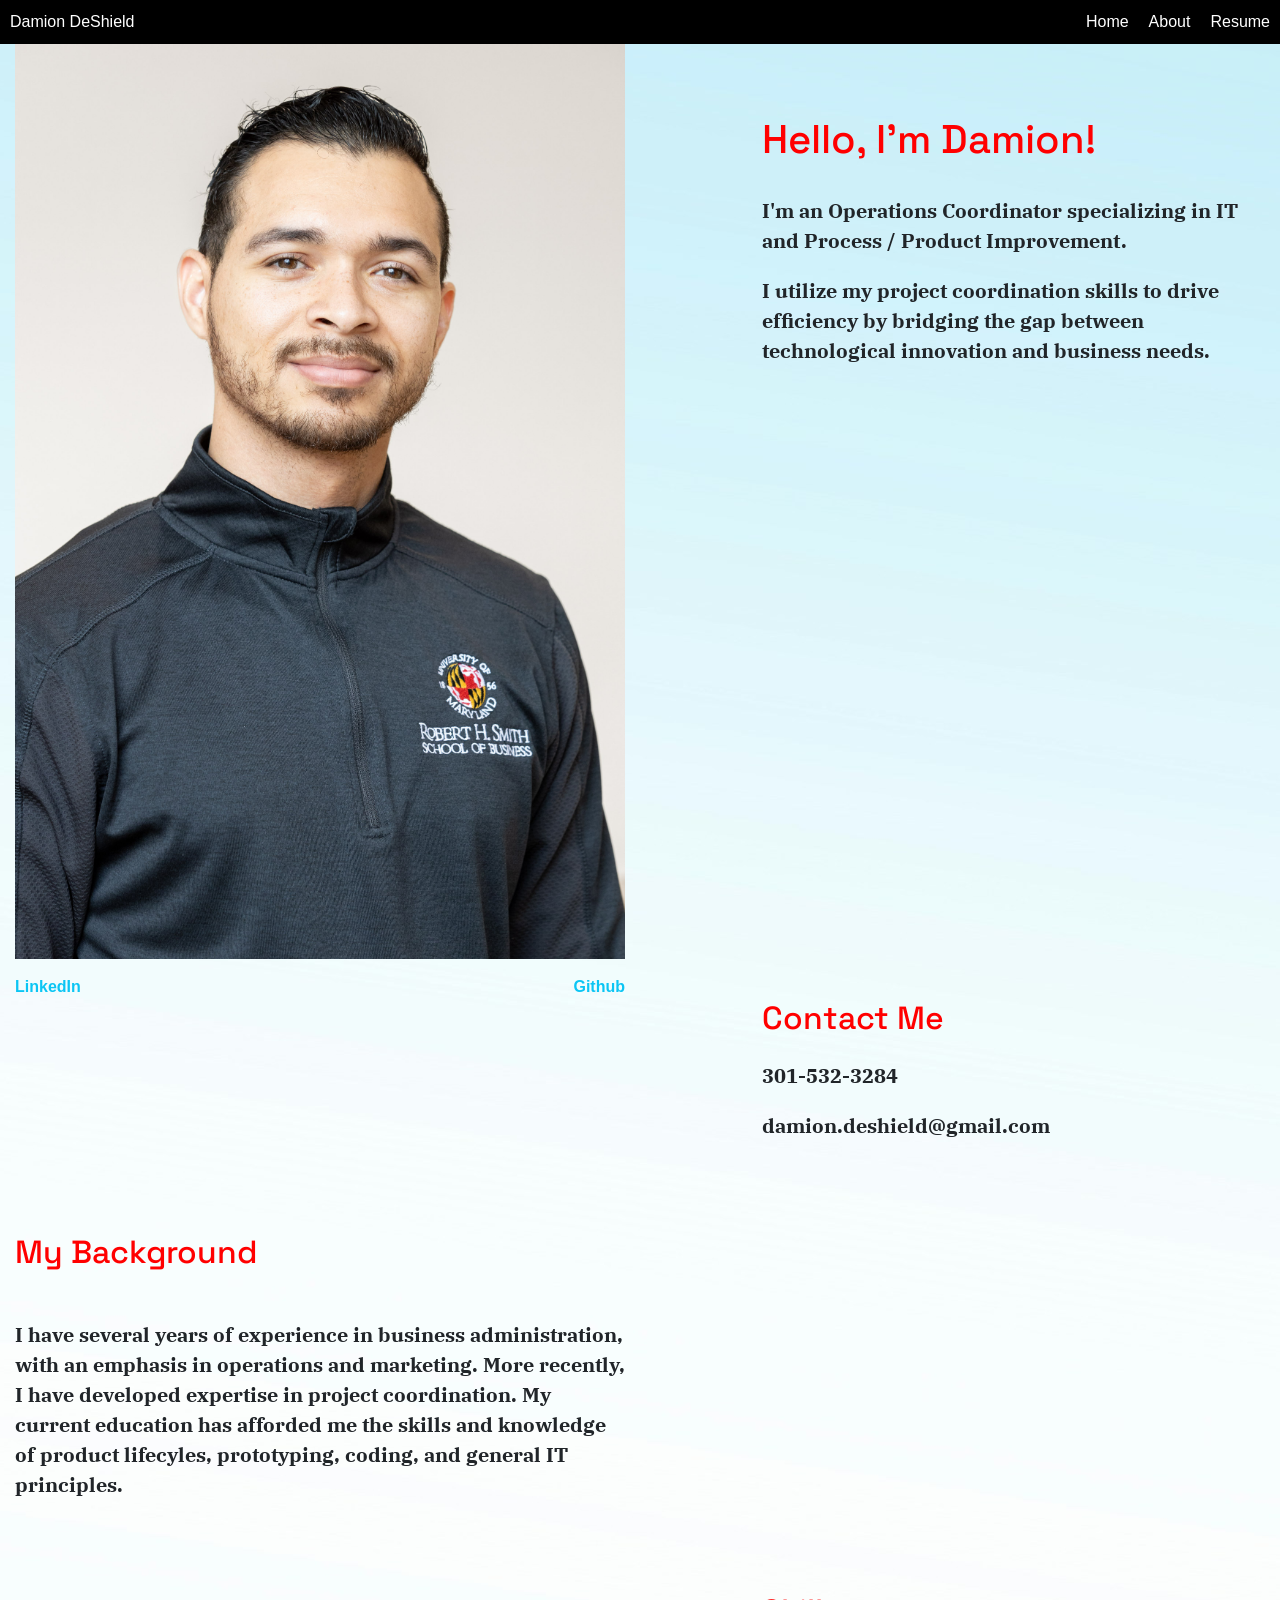
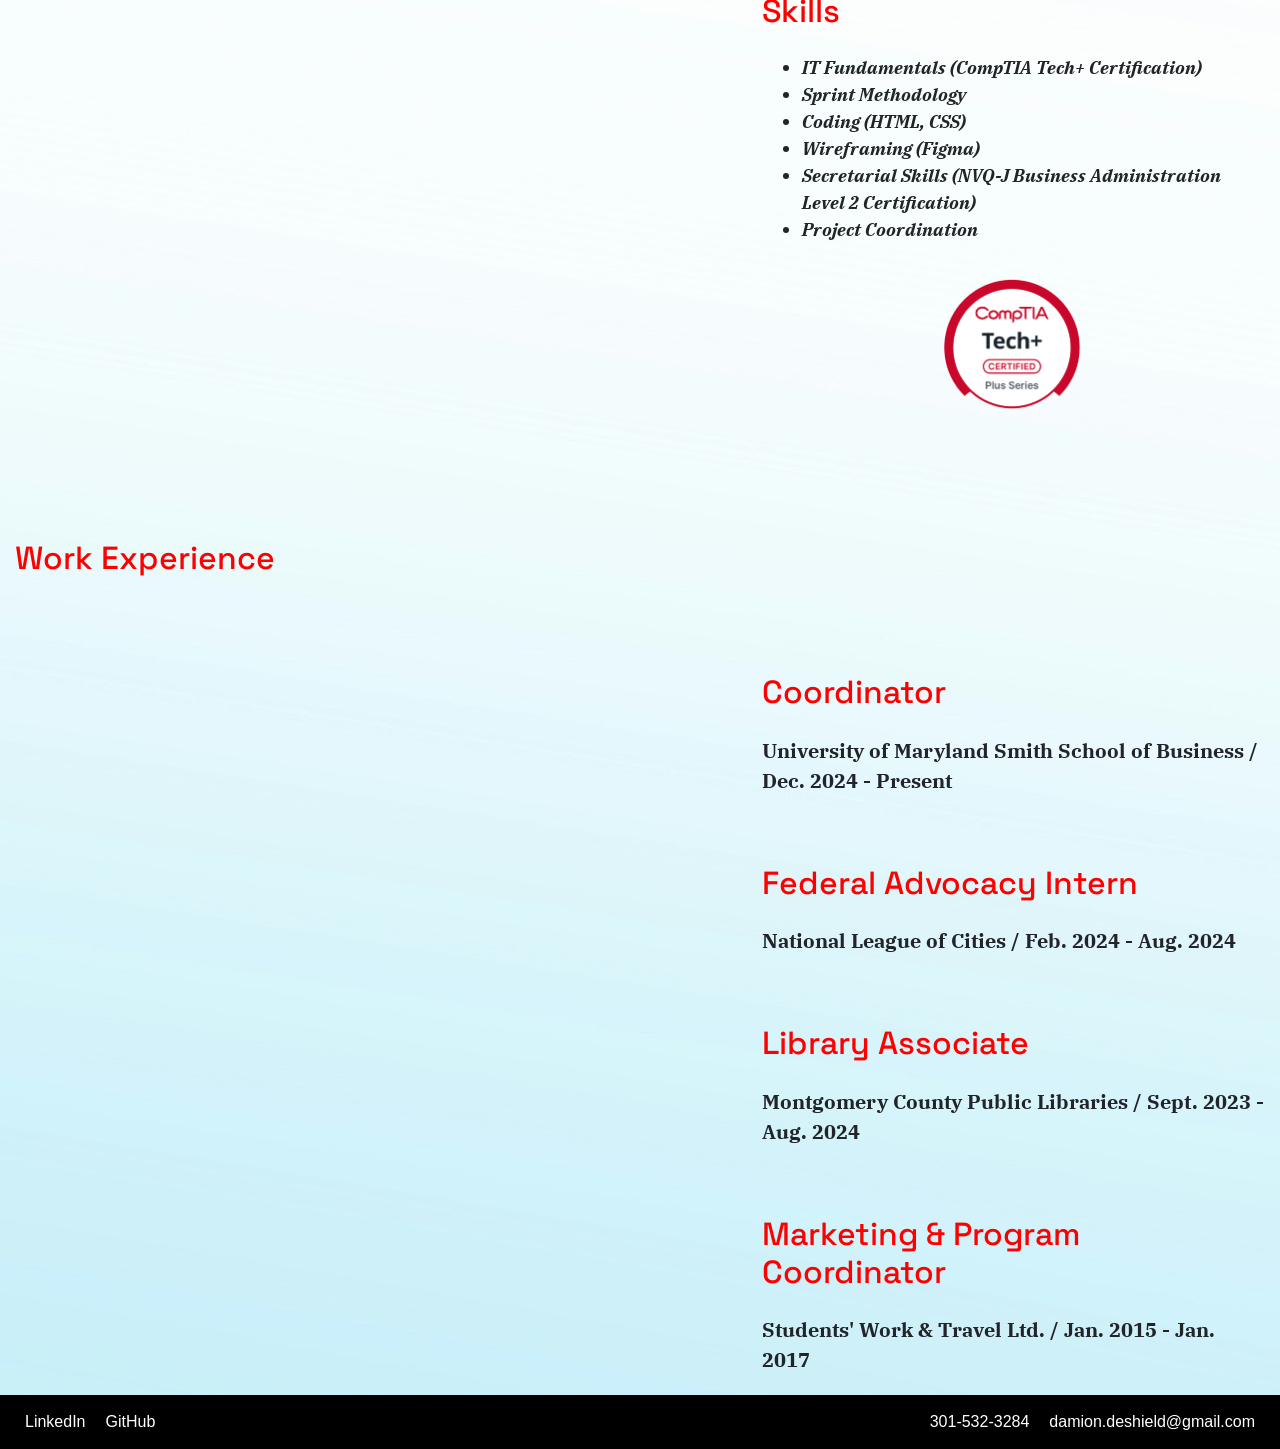
<file: damion-deshield-resume/index.html>
<!doctype html>
<html lang="en">
  <head>
    <!-- Required meta tags -->
    <meta charset="utf-8">
    <meta name="viewport" content="width=device-width, initial-scale=1, shrink-to-fit=no">

    <!-- Bootstrap CSS -->
    <link
      rel="stylesheet"
      href="https://cdn.jsdelivr.net/npm/bootstrap@4.1.3/dist/css/bootstrap.min.css"
      integrity="sha384-MCw98/SFnGE8fJT3GXwEOngsV7Zt27NXFoaoApmYm81iuXoPkFOJwJ8ERdknLPMO"
      crossorigin="anonymous"
    >

    <!-- Google Fonts -->
    <link rel="preconnect" href="https://fonts.googleapis.com">
    <link rel="preconnect" href="https://fonts.gstatic.com" crossorigin>
    <link
      href="https://fonts.googleapis.com/css2?family=IBM+Plex+Serif:wght@400;500;600;700&family=Space+Grotesk:wght@400;500;600;700&display=swap"
      rel="stylesheet"
    >

    <!-- Created CSS Stylesheet -->
    <link href="style.css" rel="stylesheet" type="text/css">
    <title>Damion DeShield Home</title>
  </head>

  <body>
    <!-- Masthead -->
    <nav>
      <a href="index.html" class="nametitle">Damion DeShield</a>
      <a href="index.html" class="navtitle">Home</a>
      <a href="about.html" class="navtitle">About</a>
      <a href="resume.html" class="navtitle">Resume</a>
    </nav>

    <!-- Headshot -->
    <div class="container-fluid">
      <div class="row">
        <div class="col-sm-6">
          <img src="DeShield_Damion-Headshot.jpg" alt="Damion DeShield" width="100%">
        </div>

        <!-- Intro, Position, & Value Proposition -->
        <div class="col-sm-5 offset-sm-1">
          <br><br><br>
          <h1 class="page-heading">Hello, I'm Damion!</h1>
          <br>
          <p class="home-and-about">I'm an Operations Coordinator specializing in IT and Process / Product Improvement.</p>
          <p class="home-and-about">I utilize my project coordination skills to drive efficiency by bridging the gap between technological innovation and business needs.</p>
        </div>
      </div>

      <!-- Social Links -->
      <div class="row mt-3">
        <div class="col-sm-6">
          <div class="d-flex justify-content-between">
            <a href="https://linkedin.com/in/damion-deshield-aa-political-science" target="_blank">LinkedIn</a>
            <a href="https://github.com/DeShield92" target="_blank">Github</a>
          </div>
        </div>
      </div>

      <!-- Contact Information -->
      <div class="row">
        <div class="col-sm-5 offset-sm-7">
          <h2 class="section-heading">Contact Me</h2>
          <p class="home-and-about">301-532-3284</p>
          <p class="home-and-about">damion.deshield@gmail.com</p>
        </div>
      </div>

      <!-- My Background -->
      <div class="row">
        <div class="col-sm-6">
          <br><br><br>
          <h2 class="section-heading">My Background</h2>
          <br>
          <p class="home-and-about">I have several years of experience in business administration, with an emphasis in operations and marketing. More recently, I have developed expertise in project coordination. My current education has afforded me the skills and knowledge of product lifecyles, prototyping, coding, and general IT principles.</p>
        </div>
      </div>
      <br><br><br>

      <!-- Skills -->
      <div class="row">
        <div class="col-sm-5 offset-sm-7">
          <h2 class="section-heading">Skills</h2>

          <ul id="skills">
            <li><em>IT Fundamentals (CompTIA Tech+ Certification)</em></li>
            <li><em>Sprint Methodology</em></li>
            <li><em>Coding (HTML, CSS)</em></li>
            <li><em>Wireframing (Figma)</em></li>
            <li><em>Secretarial Skills (NVQ-J Business Administration Level 2 Certification)</em></li>
            <li><em>Project Coordination</em></li>
          </ul>

          <!-- Certification Graphic -->
          <div class="row">
            <div class="col-8">
              <img
                src="CompTiaTech+.png"
                alt="CompTIA Tech+ certification"
                id="certification-image"
                class="img-fluid"
              >
            </div>
          </div>
        </div>
      </div>
      <br><br><br><br><br>

      <!-- Work Experience -->
      <div class="row">
        <div class="col-sm-6">
          <h2 class="section-heading">Work Experience</h2>
        </div>
      </div>

      <!-- Jobs & Roles -->
      <div class="row">
        <div class="col-sm-5 offset-sm-7">
          <br><br><br>
          <h2 class="section-heading">Coordinator</h2>
          <p class="home-and-about">University of Maryland Smith School of Business / Dec. 2024 - Present</p>
          <br><br>
          <h2 class="section-heading">Federal Advocacy Intern</h2>
          <p class="home-and-about">National League of Cities / Feb. 2024 - Aug. 2024</p>
          <br><br>
          <h2 class="section-heading">Library Associate</h2>
          <p class="home-and-about">Montgomery County Public Libraries / Sept. 2023 - Aug. 2024</p>
          <br><br>
          <h2 class="section-heading">Marketing &amp; Program Coordinator</h2>
          <p class="home-and-about">Students' Work &amp; Travel Ltd. / Jan. 2015 - Jan. 2017</p>
        </div>
      </div>
    </div>

    <!-- Footer -->
    <footer>
      <div class="footer-socials">
        <a href="https://linkedin.com/in/damion-deshield-aa-political-science" class="footermedia" target="_blank" rel="noopener noreferrer">
          LinkedIn
        </a>

        <a href="https://github.com/DeShield92" class="footermedia" target="_blank" rel="noopener noreferrer">
          GitHub
        </a>
      </div>

      <div class="footer-contact">
        <p class="footertitle">301-532-3284</p>
        <p class="footertitle">damion.deshield@gmail.com</p>
      </div>
    </footer>

    <!-- Optional JavaScript -->
    <!-- jQuery first, then Popper.js, then Bootstrap JS -->
    <script src="https://code.jquery.com/jquery-3.3.1.slim.min.js" integrity="sha384-q8i/X+965DzO0rT7abK41JStQIAqVgRVzpbzo5smXKp4YfRvH+8abtTE1Pi6jizo" crossorigin="anonymous"></script>
    <script src="https://cdn.jsdelivr.net/npm/popper.js@1.14.3/dist/umd/popper.min.js" integrity="sha384-ZMP7rVo3mIykV+2+9J3UJ46jBk0WLaUAdn689aCwoqbBJiSnjAK/l8WvCWPIPm49" crossorigin="anonymous"></script>
    <script src="https://cdn.jsdelivr.net/npm/bootstrap@4.1.3/dist/js/bootstrap.min.js" integrity="sha384-ChfqqxuZUCnJSK3+MXmPNIyE6ZbWh2IMqE241rYiqJxyMiZ6OW/JmZQ5stwEULTy" crossorigin="anonymous"></script>
  </body>
</html>
</file>
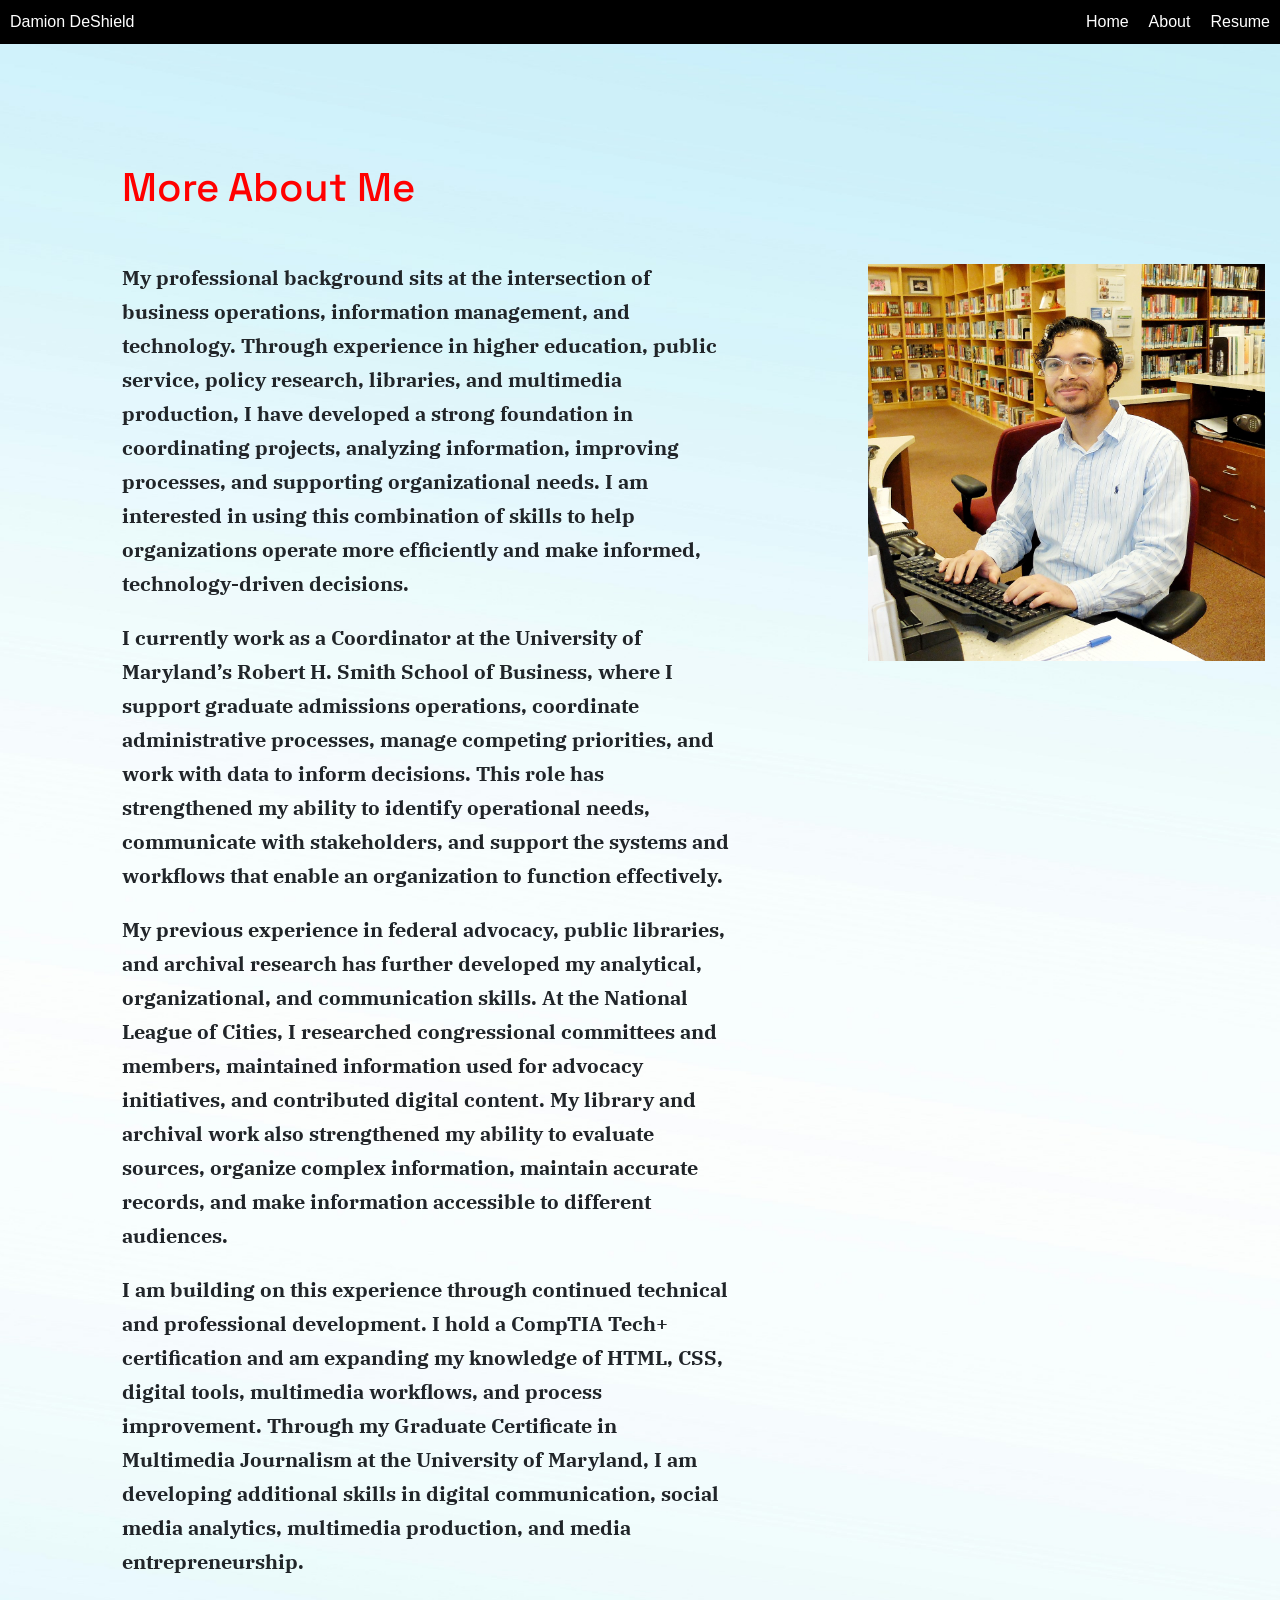
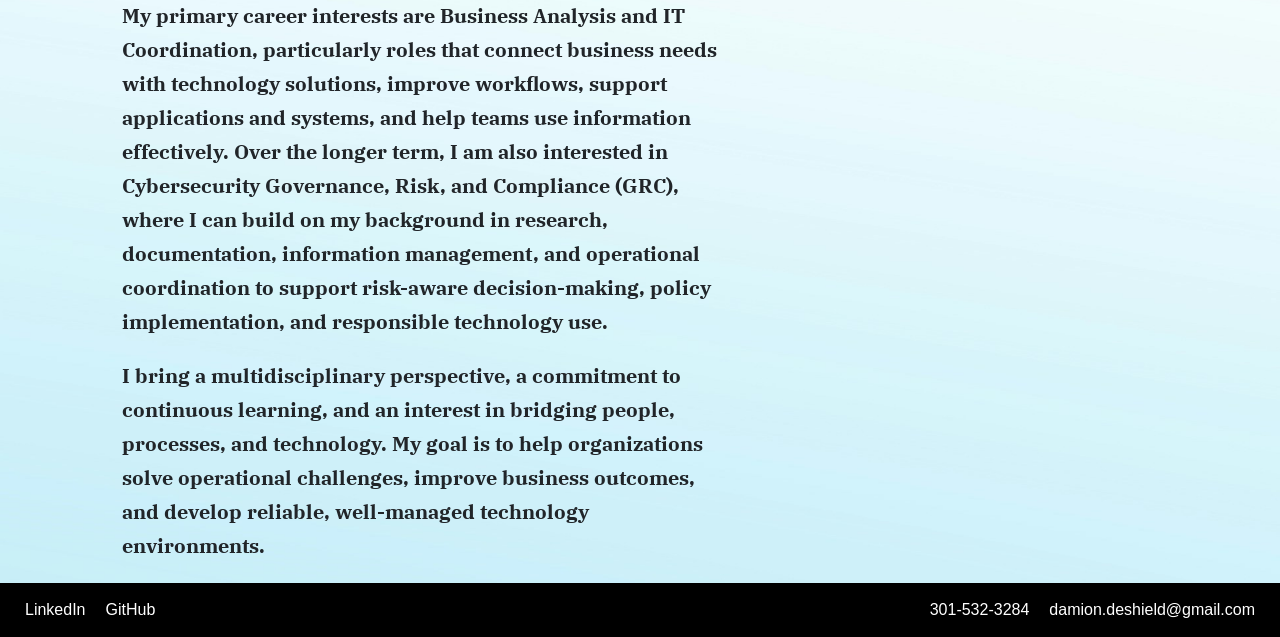
<file: damion-deshield-resume/about.html>
<!doctype html>
<html lang="en">
  <head>
    <!-- Required meta tags -->
    <meta charset="utf-8">
    <meta name="viewport" content="width=device-width, initial-scale=1, shrink-to-fit=no">

    <!-- Bootstrap CSS -->
    <link
      rel="stylesheet"
      href="https://cdn.jsdelivr.net/npm/bootstrap@4.1.3/dist/css/bootstrap.min.css"
      integrity="sha384-MCw98/SFnGE8fJT3GXwEOngsV7Zt27NXFoaoApmYm81iuXoPkFOJwJ8ERdknLPMO"
      crossorigin="anonymous"
    >

    <!-- Google Fonts -->
    <link rel="preconnect" href="https://fonts.googleapis.com">
    <link rel="preconnect" href="https://fonts.gstatic.com" crossorigin>
    <link
      href="https://fonts.googleapis.com/css2?family=IBM+Plex+Serif:wght@400;500;600;700&family=Space+Grotesk:wght@400;500;600;700&display=swap"
      rel="stylesheet"
    >

    <!-- Created CSS Stylesheet -->
    <link href="style.css" rel="stylesheet" type="text/css">
    <title>Damion DeShield - About</title>
  </head>

  <body>
    <!-- Masthead -->
    <nav>
      <a href="index.html" class="nametitle">Damion DeShield</a>
      <a href="index.html" class="navtitle">Home</a>
      <a href="about.html" class="navtitle">About</a>
      <a href="resume.html" class="navtitle">Resume</a>
    </nav>

    <!-- Page Heading -->
    <div class="container-fluid about-heading">
      <div class="row">
        <div class="col-sm-6 offset-sm-1">
          <h1 class="page-heading">More About Me</h1>
          <br>
          <p class="home-and-about">My professional background sits at the intersection of business operations, information management, and technology. Through experience in higher education, public service, policy research, libraries, and multimedia production, I have developed a strong foundation in coordinating projects, analyzing information, improving processes, and supporting organizational needs. I am interested in using this combination of skills to help organizations operate more efficiently and make informed, technology-driven decisions.</p>
          <p class="home-and-about">I currently work as a Coordinator at the University of Maryland’s Robert H. Smith School of Business, where I support graduate admissions operations, coordinate administrative processes, manage competing priorities, and work with data to inform decisions. This role has strengthened my ability to identify operational needs, communicate with stakeholders, and support the systems and workflows that enable an organization to function effectively.</p>
          <p class="home-and-about">My previous experience in federal advocacy, public libraries, and archival research has further developed my analytical, organizational, and communication skills. At the National League of Cities, I researched congressional committees and members, maintained information used for advocacy initiatives, and contributed digital content. My library and archival work also strengthened my ability to evaluate sources, organize complex information, maintain accurate records, and make information accessible to different audiences.</p>
          <p class="home-and-about">I am building on this experience through continued technical and professional development. I hold a CompTIA Tech+ certification and am expanding my knowledge of HTML, CSS, digital tools, multimedia workflows, and process improvement. Through my Graduate Certificate in Multimedia Journalism at the University of Maryland, I am developing additional skills in digital communication, social media analytics, multimedia production, and media entrepreneurship.</p>
          <p class="home-and-about">My primary career interests are Business Analysis and IT Coordination, particularly roles that connect business needs with technology solutions, improve workflows, support applications and systems, and help teams use information effectively. Over the longer term, I am also interested in Cybersecurity Governance, Risk, and Compliance (GRC), where I can build on my background in research, documentation, information management, and operational coordination to support risk-aware decision-making, policy implementation, and responsible technology use.</p>
          <p class="home-and-about">I bring a multidisciplinary perspective, a commitment to continuous learning, and an interest in bridging people, processes, and technology. My goal is to help organizations solve operational challenges, improve business outcomes, and develop reliable, well-managed technology environments.</p>
        </div>

        <!-- About Image -->
        <div class="col-sm-4 offset-sm-1 about-image">
          <img src="thumbnail_3CC Damion at desk.jpg" alt="Damion Working at Desk" class="img-fluid">
        </div>
      </div>
    </div>

    <!-- Footer -->
    <footer>
      <div class="footer-socials">
        <a href="https://linkedin.com/in/damion-deshield-aa-political-science" class="footermedia" target="_blank" rel="noopener noreferrer">
          LinkedIn
        </a>

        <a href="https://github.com/DeShield92" class="footermedia" target="_blank" rel="noopener noreferrer">
          GitHub
        </a>
      </div>

      <div class="footer-contact">
        <p class="footertitle">301-532-3284</p>
        <p class="footertitle">damion.deshield@gmail.com</p>
      </div>
    </footer>

    <!-- Optional JavaScript -->
    <!-- jQuery first, then Popper.js, then Bootstrap JS -->
    <script src="https://code.jquery.com/jquery-3.3.1.slim.min.js" integrity="sha384-q8i/X+965DzO0rT7abK41JStQIAqVgRVzpbzo5smXKp4YfRvH+8abtTE1Pi6jizo" crossorigin="anonymous"></script>
    <script src="https://cdn.jsdelivr.net/npm/popper.js@1.14.3/dist/umd/popper.min.js" integrity="sha384-ZMP7rVo3mIykV+2+9J3UJ46jBk0WLaUAdn689aCwoqbBJiSnjAK/l8WvCWPIPm49" crossorigin="anonymous"></script>
    <script src="https://cdn.jsdelivr.net/npm/bootstrap@4.1.3/dist/js/bootstrap.min.js" integrity="sha384-ChfqqxuZUCnJSK3+MXmPNIyE6ZbWh2IMqE241rYiqJxyMiZ6OW/JmZQ5stwEULTy" crossorigin="anonymous"></script>
  </body>
</html>
</file>
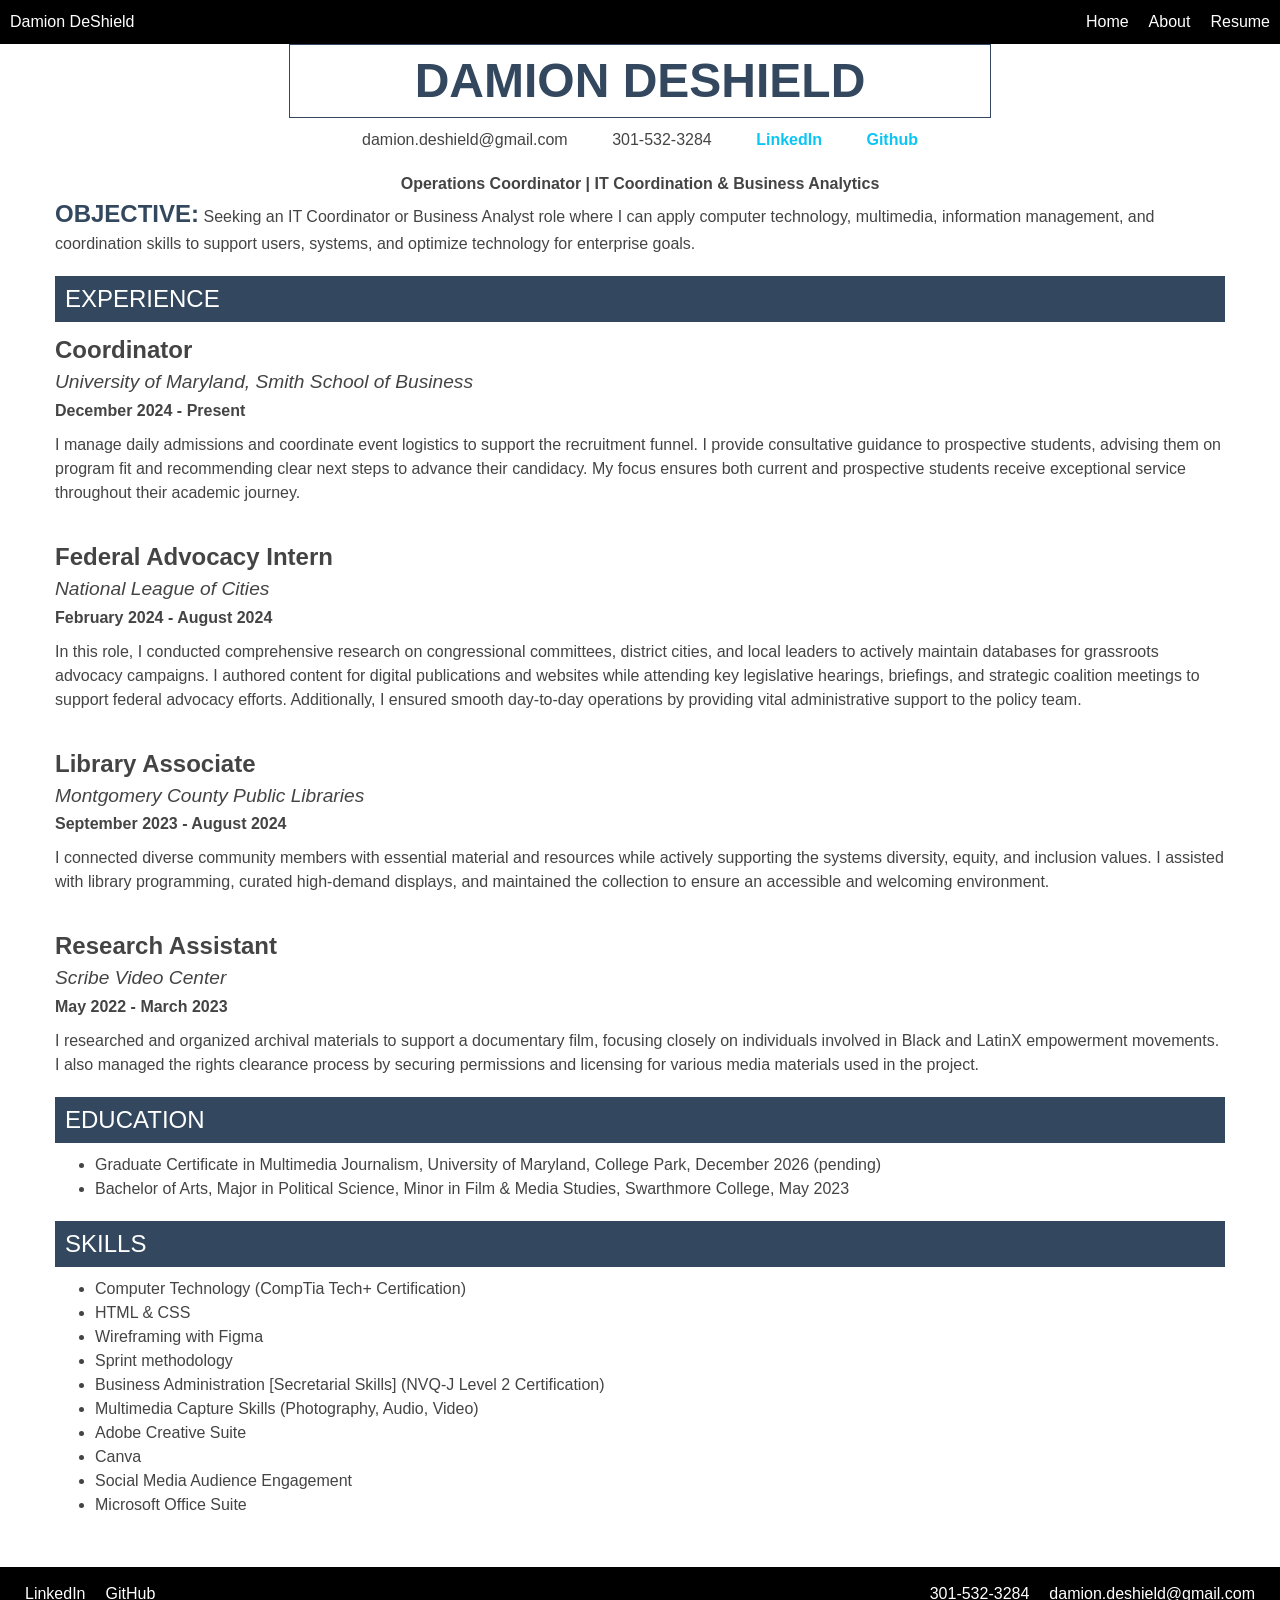
<file: damion-deshield-resume/resume.html>
<!DOCTYPE html>
<html lang="en">
  <head>
    <meta charset="UTF-8">
    <meta name="viewport" content="width=device-width, initial-scale=1.0">

    <!-- Bootstrap CSS -->
    <link
      rel="stylesheet"
      href="https://cdn.jsdelivr.net/npm/bootstrap@4.1.3/dist/css/bootstrap.min.css"
      integrity="sha384-MCw98/SFnGE8fJT3GXwEOngsV7Zt27NXFoaoApmYm81iuXoPkFOJwJ8ERdknLPMO"
      crossorigin="anonymous"
    >

    <!-- Google Fonts -->
    <link rel="preconnect" href="https://fonts.googleapis.com">
    <link rel="preconnect" href="https://fonts.gstatic.com" crossorigin>
    <link
      href="https://fonts.googleapis.com/css2?family=IBM+Plex+Serif:wght@400;500;600;700&family=Space+Grotesk:wght@400;500;600;700&display=swap"
      rel="stylesheet"
    >

    <title>Damion DeShield's Resume</title>

    <!-- Created CSS Stylesheet -->
    <link href="style.css" rel="stylesheet" type="text/css">
  </head>

  <body class="resume">
    <!-- I built this myself! -->
    <!-- Masthead -->
    <nav>
      <a href="index.html" class="nametitle">Damion DeShield</a>
      <a href="index.html" class="navtitle">Home</a>
      <a href="about.html" class="navtitle">About</a>
      <a href="resume.html" class="navtitle">Resume</a>
    </nav>

    <div class="container">
      <div>
        <div id="name">Damion DeShield</div>
      </div>

      <div>
        <ul class="menu">
          <li>damion.deshield@gmail.com</li>
          <li>301-532-3284</li>
          <li><a href="https://linkedin.com/in/damion-deshield-aa-political-science" target="_blank">LinkedIn</a></li>
          <li><a href="https://github.com/DeShield92" target="_blank">Github</a></li>
        </ul>
      </div>

      <div>
        <div id="title">Operations Coordinator | IT Coordination &amp; Business Analytics</div>
      </div>

      <p>
        <strong>Objective:</strong> Seeking an IT Coordinator or Business Analyst role where I can apply computer technology, multimedia, information management, and coordination skills to support users, systems, and optimize technology for enterprise goals.
      </p>

      <div class="sectionheader">Experience</div>

      <div class="jobtitle">Coordinator</div>
      <div class="organization">University of Maryland, Smith School of Business</div>
      <div class="date">December 2024 - Present</div>
      <p class="description">I manage daily admissions and coordinate event logistics to support the recruitment funnel. I provide consultative guidance to prospective students, advising them on program fit and recommending clear next steps to advance their candidacy. My focus ensures both current and prospective students receive exceptional service throughout their academic journey.</p>
      <br>

      <div class="jobtitle">Federal Advocacy Intern</div>
      <div class="organization">National League of Cities</div>
      <div class="date">February 2024 - August 2024</div>
      <p class="description">In this role, I conducted comprehensive research on congressional committees, district cities, and local leaders to actively maintain databases for grassroots advocacy campaigns. I authored content for digital publications and websites while attending key legislative hearings, briefings, and strategic coalition meetings to support federal advocacy efforts. Additionally, I ensured smooth day-to-day operations by providing vital administrative support to the policy team.</p>
      <br>

      <div class="jobtitle">Library Associate</div>
      <div class="organization">Montgomery County Public Libraries</div>
      <div class="date">September 2023 - August 2024</div>
      <p class="description">I connected diverse community members with essential material and resources while actively supporting the systems diversity, equity, and inclusion values. I assisted with library programming, curated high-demand displays, and maintained the collection to ensure an accessible and welcoming environment.</p>
      <br>

      <div class="jobtitle">Research Assistant</div>
      <div class="organization">Scribe Video Center</div>
      <div class="date">May 2022 - March 2023</div>
      <p class="description">I researched and organized archival materials to support a documentary film, focusing closely on individuals involved in Black and LatinX empowerment movements. I also managed the rights clearance process by securing permissions and licensing for various media materials used in the project.</p>

      <div>
        <div class="sectionheader">Education</div>
        <ul id="degrees">
          <li>Graduate Certificate in Multimedia Journalism, University of Maryland, College Park, December 2026 (pending)</li>
          <li>Bachelor of Arts, Major in Political Science, Minor in Film &amp; Media Studies, Swarthmore College, May 2023</li>
        </ul>
      </div>

      <div>
        <div class="sectionheader">Skills</div>
        <ul id="do">
          <li>Computer Technology (CompTia Tech+ Certification)</li>
          <li>HTML &amp; CSS</li>
          <li>Wireframing with Figma</li>
          <li>Sprint methodology</li>
          <li>Business Administration [Secretarial Skills] (NVQ-J Level 2 Certification)</li>
          <li>Multimedia Capture Skills (Photography, Audio, Video)</li>
          <li>Adobe Creative Suite</li>
          <li>Canva</li>
          <li>Social Media Audience Engagement</li>
          <li>Microsoft Office Suite</li>
        </ul>
      </div>
    </div>

    <!-- Footer -->
    <footer>
      <div class="footer-socials">
        <a href="https://linkedin.com/in/damion-deshield-aa-political-science" class="footermedia" target="_blank" rel="noopener noreferrer">
          LinkedIn
        </a>

        <a href="https://github.com/DeShield92" class="footermedia" target="_blank" rel="noopener noreferrer">
          GitHub
        </a>
      </div>

      <div class="footer-contact">
        <p class="footertitle">301-532-3284</p>
        <p class="footertitle">damion.deshield@gmail.com</p>
      </div>
    </footer>

    <!-- Optional JavaScript -->
    <!-- jQuery first, then Popper.js, then Bootstrap JS -->
    <script src="https://code.jquery.com/jquery-3.3.1.slim.min.js" integrity="sha384-q8i/X+965DzO0rT7abK41JStQIAqVgRVzpbzo5smXKp4YfRvH+8abtTE1Pi6jizo" crossorigin="anonymous"></script>
    <script src="https://cdn.jsdelivr.net/npm/popper.js@1.14.3/dist/umd/popper.min.js" integrity="sha384-ZMP7rVo3mIykV+2+9J3UJ46jBk0WLaUAdn689aCwoqbBJiSnjAK/l8WvCWPIPm49" crossorigin="anonymous"></script>
    <script src="https://cdn.jsdelivr.net/npm/bootstrap@4.1.3/dist/js/bootstrap.min.js" integrity="sha384-ChfqqxuZUCnJSK3+MXmPNIyE6ZbWh2IMqE241rYiqJxyMiZ6OW/JmZQ5stwEULTy" crossorigin="anonymous"></script>
  </body>
</html>
</file>
<file: damion-deshield-resume/style.css>
/* styles for my resume */

.resume {
  font-family: Arial, sans-serif;
  background-image: none;
  color: #444;
  font-size: 1rem;
}

/* banner name at top */
#name {
  font-size: 3em;
  color: #33485e;
  text-transform: uppercase;
  text-align: center;
  font-weight: 700;
  border: 1px solid #33485e;
  width: 60%;
  min-width: 300px;
  margin: 0 auto;
}

/* role above photo */
strong {
  text-transform: uppercase;
  font-size: 1.5em;
  color: #33485e;
}

/* resume section titles */
.sectionheader {
  font-size: 1.5em;
  text-transform: uppercase;
  background-color: #33485e;
  color: #fff;
  font-weight: 400;
  margin: 20px 0 10px;
  padding: 5px 0 5px 10px;
  width: 100%;
  min-width: 300px;
}

/* job position at organization */
.jobtitle {
  font-weight: 600;
  font-size: 1.5em;
}

/* name of organization */
.organization {
  font-weight: 400;
  font-size: 1.2em;
  font-style: italic;
}

/* date range for job */
.date {
  font-weight: 700;
  font-size: 1em;
  margin: 2px 0 0;
}

/* unordered list points */
li {
  font-size: 1em;
}

.container {
  width: 100%;
  max-width: 1200px;
  padding-bottom: 50px;
  margin: 0 auto;
}

.description {
  margin: 10px 0;
  font-weight: normal;
}

ul.menu {
  margin: 10px 0 20px;
  padding: 0;
  text-align: center;
}

.menu li {
  display: inline;
  padding: 0 20px;
}

#degrees {
  margin: 5px 0 0;
}

#do {
  margin: 5px 0 0;
}

#title {
  font-weight: 600;
  text-align: center;
  margin: 20px 0 0;
}

#headshot {
  width: 150px;
  height: 150px;
  object-fit: cover;
  border-radius: 50%;
  border: 5px solid #33485e;
}

#headshot-container {
  text-align: center;
}

/* Unvisited link */
a:link {
  font-weight: 600;
  color: #0bc5f4;
}

/* Visited link */
a:visited {
  color: #6e38c7;
}

/* Mouse over link */
a:hover {
  color: #33485e;
}

/* Non-Resume Pages */

/* Heading for non-resume pages */
h1.page-heading {
  font-family: "Space Grotesk", sans-serif;
  color: #ff0000;
  font-size: 2.5rem;
}

/* Subheading for non-resume pages */
h2.section-heading {
  font-family: "Space Grotesk", sans-serif;
  color: #ff0000;
  font-size: 2rem;
}

/* Paragraphs for home and about pages */
p.home-and-about {
  font-family: "IBM Plex Serif", serif;
  font-weight: bold;
  font-size: 20px;
  margin-bottom: 1.25rem;
}

/* Section headings for home and about pages */
.section-heading {
  margin-bottom: 24px;
}

/* List of skills for home page */
ul#skills {
  font-family: "IBM Plex Serif", serif;
  font-weight: bold;
  font-size: 18px;
}

/* Certification image for home page */
#certification-image {
  display: block;
  width: 150px;
  max-width: 100%;
  height: auto;
  margin: 10px 0 0 auto;
}

/* Navigation bar for all pages */
nav {
  display: flex;
  gap: 20px;
  justify-content: flex-end;
  background-color: #000;
  text-align: center;
  padding: 10px;
}

/* Navigation links for all pages */
a.navtitle {
  font-size: 1rem;
  color: #fff;
  font-family: "Arial", sans-serif;
  font-weight: 500;
  text-decoration: none;
}

/* Name title link for all pages */
a.nametitle {
  font-size: 1rem;
  color: #fff;
  font-family: "Arial", sans-serif;
  font-weight: 500;
  text-decoration: none;
  margin-right: auto;
}

/* Footer for all pages */
footer {
  display: flex;
  justify-content: space-between;
  align-items: center;
  background-color: #000;
  padding: 15px 25px;
}

/* Footer socials and contact sections */
.footer-socials,
.footer-contact {
  display: flex;
  align-items: center;
  gap: 20px;
}

/* Footer socials section */
.footer-socials {
  justify-content: flex-start;
}

/* Footer contact section */
.footer-contact {
  justify-content: flex-end;
}

/* Footer text and social media links */
p.footertitle,
a.footermedia {
  font-size: 1rem;
  color: #fff;
  font-family: Arial, sans-serif;
  font-weight: 500;
  text-decoration: none;
}

/* Footer text */
p.footertitle {
  margin: 0;
}

/* Footer social media links hover effect */
a.footermedia:hover {
  text-decoration: underline;
}

/* Body background image for all pages */
body {
  background-image: url("mansygradient.jpg");
  background-size: cover;
  background-position: center;
}

/* About page heading */
.about-heading {
  padding-top: 120px;
}

/* About page heading text */
.about-heading h1 {    
  margin-bottom: 25px;
}

/* About page paragraph text */
.about-heading p {
  font-size: 20px;
  line-height: 1.7;
}

/* About page image */
.about-image {
  margin-top: 100px;
}
</file>
